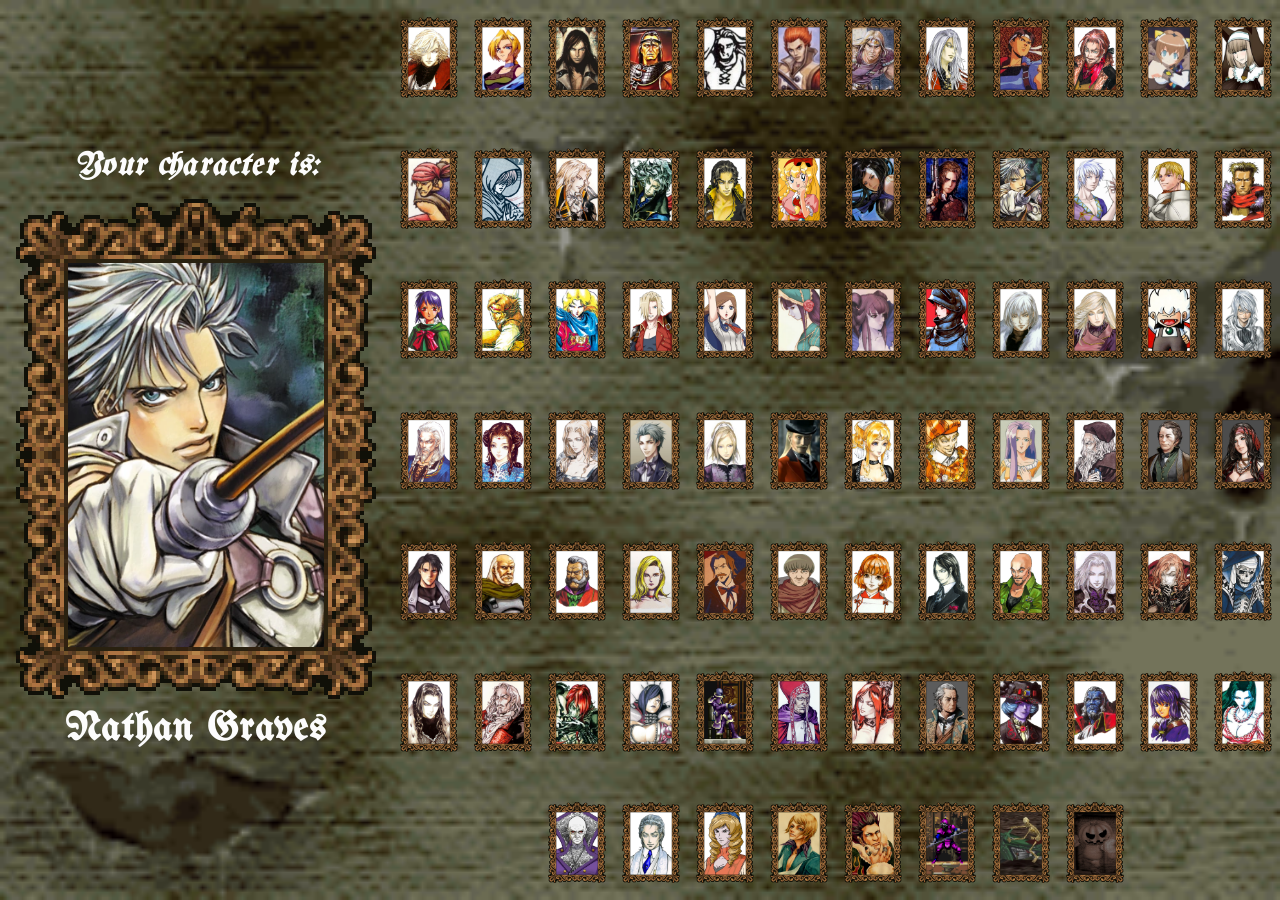
<file: index.html>
<!DOCTYPE html>
<html lang="en">
<head>
    <meta charset="UTF-8">
    <meta name="viewport" content="width=device-width, initial-scale=1.0">
    <title>Castlevania Guess Who</title>
    <link rel="stylesheet" href="style.css">
    <script src="main.js" defer></script>
</head>
<body>
    <div class="flex-container">
        <div id="self-info">
            <h2 id="player-head">Your character is:</h2>
            <img id="player-char-img" src="assets/Char_Empty.png">
            <h1 id="player-char"></h1>
        </div>

        <div id="char-imgs"></div>
    </div>
</body>
</html>
</file>
<file: style.css>
/* TODO: fonts, hover effects */
@import url("https://fonts.googleapis.com/css2?family=UnifrakturMaguntia&display=swap");

html, body {
    margin: 0;
    padding: 0;
    width: 100%;
    height: 100%;
    font-family: "UnifrakturMaguntia", cursive;
    color: #fcfcfc;
    letter-spacing: 0.075em;
    background-color: #010101;
    background-image: url("assets/PoR_Credits_Background.png");
    background-size: cover;
    background-repeat: no-repeat;
    background-position: center;
    image-rendering: crisp-edges;
}

body > * {
    image-rendering: initial;
}

h2 {
    font-size: 2em;
    font-style: italic;
    margin: 0em 0em 0.5em 0em;
}

h1 {
    font-size: 2.5em;
    margin: 0.25em 0em 0em 0em;
}

.flex-container {
    display: flex;
    width: 100vw;
    height: 100vh;
}

#self-info {
    display: flex;
    flex: 25;
    flex-direction: column;
    align-items: center;
    justify-content: center;
    /* background-color: aquamarine; */

    img {
        padding: 0em 1em 0em 1em;
    }

    
}

#char-imgs {
    justify-content: center;
    display: flex;
    flex: 75;
    flex-wrap: wrap;
    /* background-color: aqua; */
    gap: 1em;

    img {
        cursor: pointer;
        width: calc((100% - 12em) / 12);
        height: auto;
        align-self: center;
    }
}
</file>
